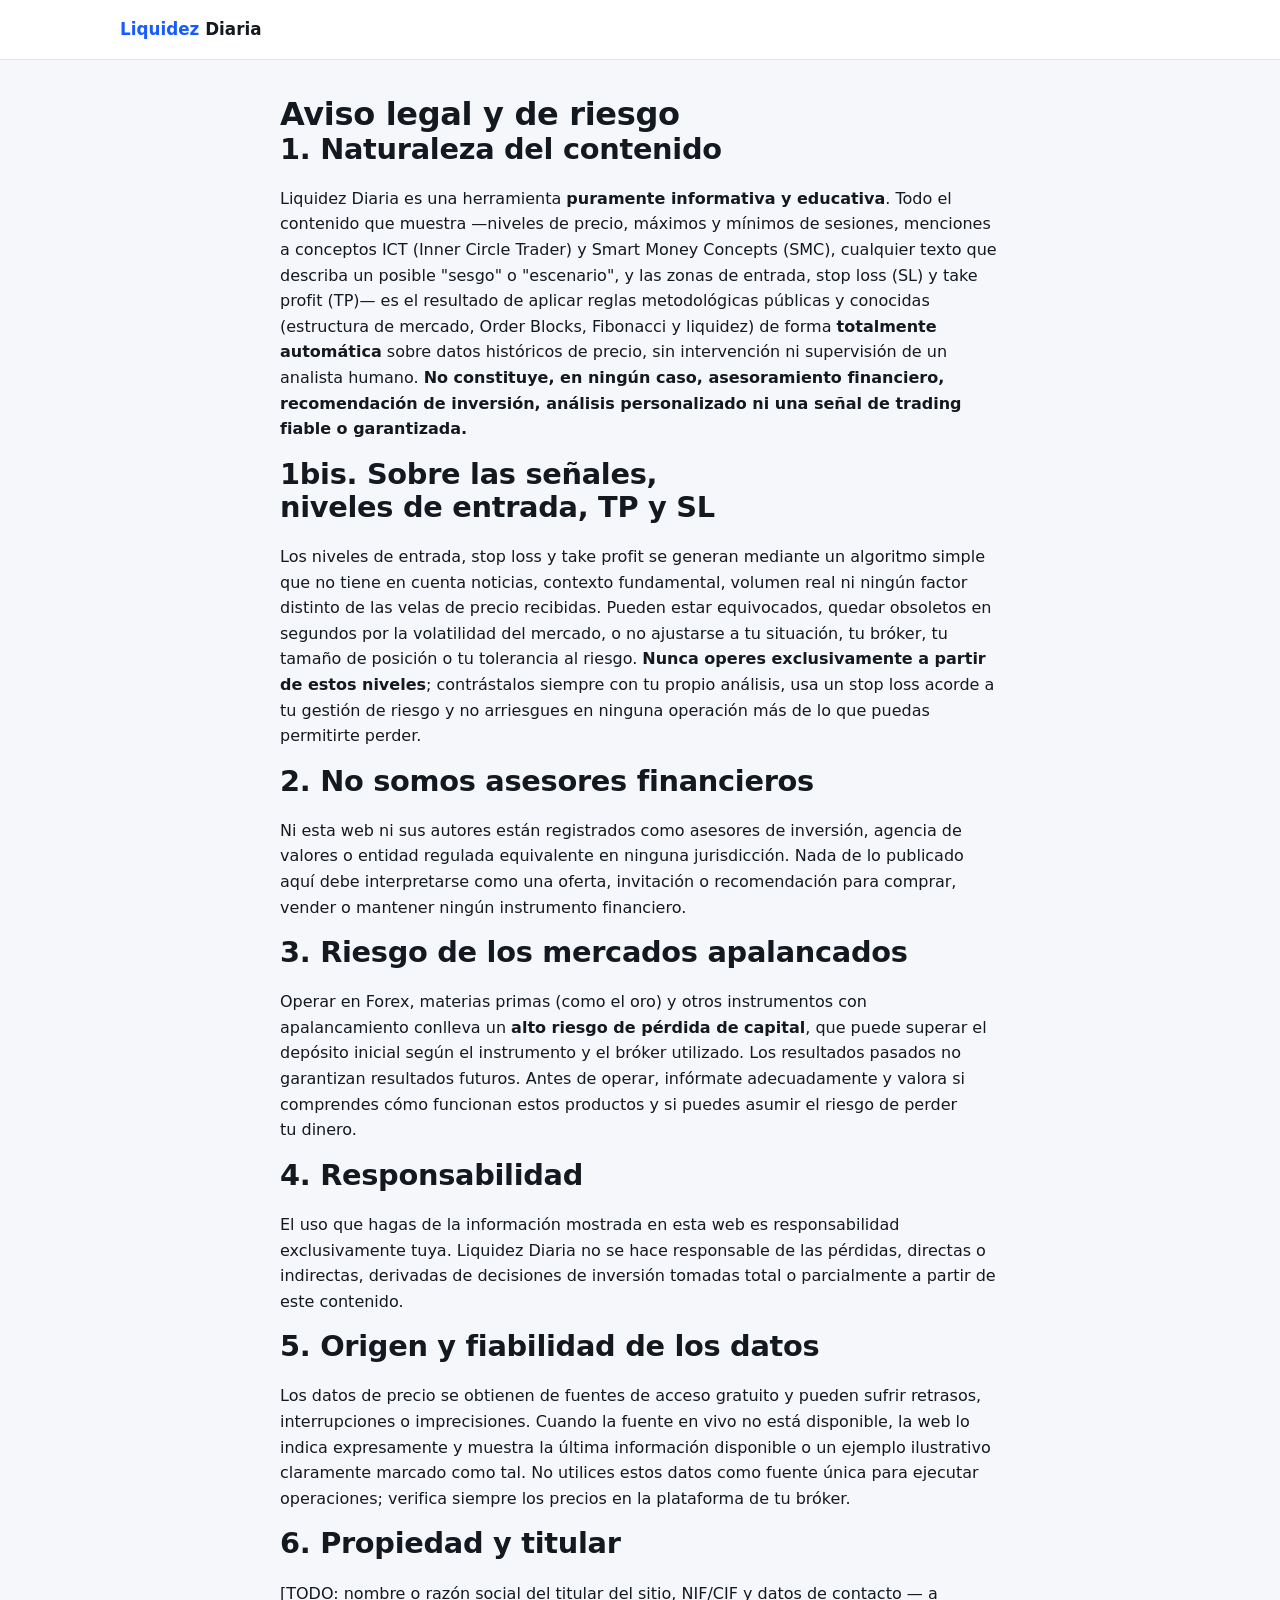
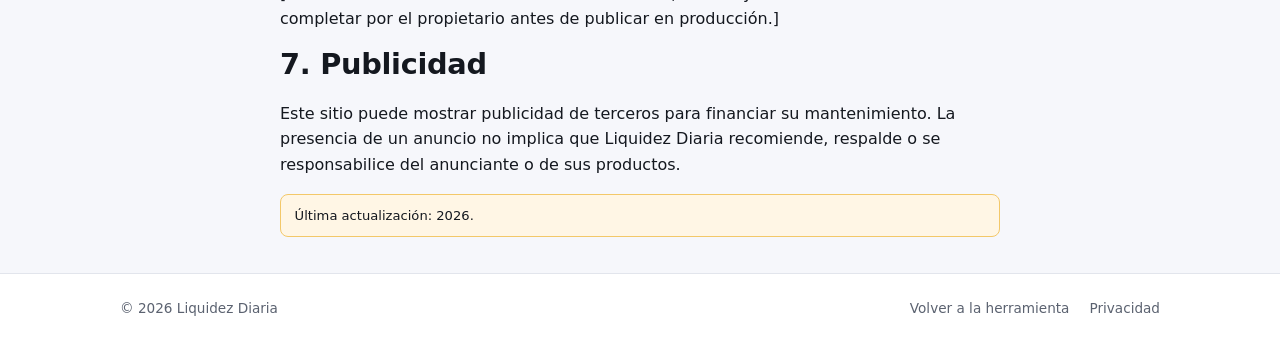
<file: aviso-legal.html>
<!doctype html>
<html lang="es">
<head>
<meta charset="UTF-8">
<meta name="viewport" content="width=device-width, initial-scale=1">
<title>Aviso legal y de riesgo | Liquidez Diaria</title>
<meta name="robots" content="noindex, follow">
<link rel="icon" href="assets/img/favicon.svg" type="image/svg+xml">
<link rel="stylesheet" href="styles.css?v=20260818">
</head>
<body>
<header class="site-header">
  <div class="container site-header__inner">
    <a class="logo" href="/"><span>Liquidez <strong>Diaria</strong></span></a>
  </div>
</header>
<main class="container seccion seccion--texto">
  <h1>Aviso legal y de riesgo</h1>

  <h2>1. Naturaleza del contenido</h2>
  <p>Liquidez Diaria es una herramienta <strong>puramente informativa y educativa</strong>. Todo el contenido que muestra —niveles de precio, máximos y mínimos de sesiones, menciones a conceptos ICT (Inner Circle Trader) y Smart Money Concepts (SMC), cualquier texto que describa un posible "sesgo" o "escenario", y las zonas de entrada, stop loss (SL) y take profit (TP)— es el resultado de aplicar reglas metodológicas públicas y conocidas (estructura de mercado, Order Blocks, Fibonacci y liquidez) de forma <strong>totalmente automática</strong> sobre datos históricos de precio, sin intervención ni supervisión de un analista humano. <strong>No constituye, en ningún caso, asesoramiento financiero, recomendación de inversión, análisis personalizado ni una señal de trading fiable o garantizada.</strong></p>

  <h2>1bis. Sobre las señales, niveles de entrada, TP y SL</h2>
  <p>Los niveles de entrada, stop loss y take profit se generan mediante un algoritmo simple que no tiene en cuenta noticias, contexto fundamental, volumen real ni ningún factor distinto de las velas de precio recibidas. Pueden estar equivocados, quedar obsoletos en segundos por la volatilidad del mercado, o no ajustarse a tu situación, tu bróker, tu tamaño de posición o tu tolerancia al riesgo. <strong>Nunca operes exclusivamente a partir de estos niveles</strong>; contrástalos siempre con tu propio análisis, usa un stop loss acorde a tu gestión de riesgo y no arriesgues en ninguna operación más de lo que puedas permitirte perder.</p>

  <h2>2. No somos asesores financieros</h2>
  <p>Ni esta web ni sus autores están registrados como asesores de inversión, agencia de valores o entidad regulada equivalente en ninguna jurisdicción. Nada de lo publicado aquí debe interpretarse como una oferta, invitación o recomendación para comprar, vender o mantener ningún instrumento financiero.</p>

  <h2>3. Riesgo de los mercados apalancados</h2>
  <p>Operar en Forex, materias primas (como el oro) y otros instrumentos con apalancamiento conlleva un <strong>alto riesgo de pérdida de capital</strong>, que puede superar el depósito inicial según el instrumento y el bróker utilizado. Los resultados pasados no garantizan resultados futuros. Antes de operar, infórmate adecuadamente y valora si comprendes cómo funcionan estos productos y si puedes asumir el riesgo de perder tu dinero.</p>

  <h2>4. Responsabilidad</h2>
  <p>El uso que hagas de la información mostrada en esta web es responsabilidad exclusivamente tuya. Liquidez Diaria no se hace responsable de las pérdidas, directas o indirectas, derivadas de decisiones de inversión tomadas total o parcialmente a partir de este contenido.</p>

  <h2>5. Origen y fiabilidad de los datos</h2>
  <p>Los datos de precio se obtienen de fuentes de acceso gratuito y pueden sufrir retrasos, interrupciones o imprecisiones. Cuando la fuente en vivo no está disponible, la web lo indica expresamente y muestra la última información disponible o un ejemplo ilustrativo claramente marcado como tal. No utilices estos datos como fuente única para ejecutar operaciones; verifica siempre los precios en la plataforma de tu bróker.</p>

  <h2>6. Propiedad y titular</h2>
  <p>[TODO: nombre o razón social del titular del sitio, NIF/CIF y datos de contacto — a completar por el propietario antes de publicar en producción.]</p>

  <h2>7. Publicidad</h2>
  <p>Este sitio puede mostrar publicidad de terceros para financiar su mantenimiento. La presencia de un anuncio no implica que Liquidez Diaria recomiende, respalde o se responsabilice del anunciante o de sus productos.</p>

  <p class="disclaimer-inline">Última actualización: <span data-anio>2026</span>.</p>
</main>
<footer class="site-footer">
  <div class="container site-footer__inner">
    <p>© <span data-anio>2026</span> Liquidez Diaria</p>
    <nav><a href="/">Volver a la herramienta</a><a href="privacidad.html">Privacidad</a></nav>
  </div>
</footer>
<script defer src="lib/manifest.js"></script>
<script defer src="main.js?v=20260818"></script>
</body>
</html>
</file>
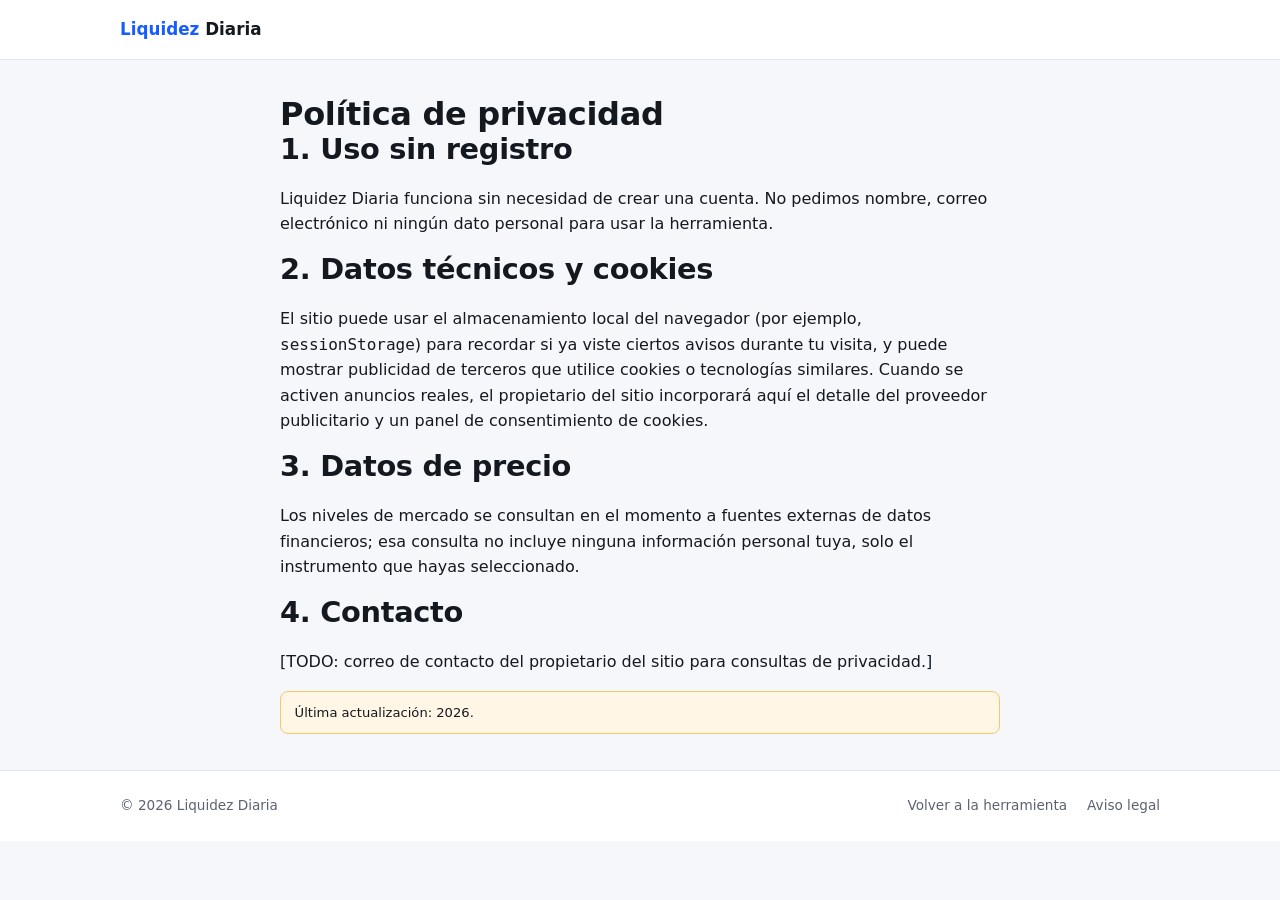
<file: privacidad.html>
<!doctype html>
<html lang="es">
<head>
<meta charset="UTF-8">
<meta name="viewport" content="width=device-width, initial-scale=1">
<title>Política de privacidad | Liquidez Diaria</title>
<meta name="robots" content="noindex, follow">
<link rel="icon" href="assets/img/favicon.svg" type="image/svg+xml">
<link rel="stylesheet" href="styles.css?v=20260818">
</head>
<body>
<header class="site-header">
  <div class="container site-header__inner">
    <a class="logo" href="/"><span>Liquidez <strong>Diaria</strong></span></a>
  </div>
</header>
<main class="container seccion seccion--texto">
  <h1>Política de privacidad</h1>

  <h2>1. Uso sin registro</h2>
  <p>Liquidez Diaria funciona sin necesidad de crear una cuenta. No pedimos nombre, correo electrónico ni ningún dato personal para usar la herramienta.</p>

  <h2>2. Datos técnicos y cookies</h2>
  <p>El sitio puede usar el almacenamiento local del navegador (por ejemplo, <code>sessionStorage</code>) para recordar si ya viste ciertos avisos durante tu visita, y puede mostrar publicidad de terceros que utilice cookies o tecnologías similares. Cuando se activen anuncios reales, el propietario del sitio incorporará aquí el detalle del proveedor publicitario y un panel de consentimiento de cookies.</p>
  <!-- TODO: el propietario debe añadir aquí su gestor de consentimiento (CMP) al activar AdSense u otro proveedor -->

  <h2>3. Datos de precio</h2>
  <p>Los niveles de mercado se consultan en el momento a fuentes externas de datos financieros; esa consulta no incluye ninguna información personal tuya, solo el instrumento que hayas seleccionado.</p>

  <h2>4. Contacto</h2>
  <p>[TODO: correo de contacto del propietario del sitio para consultas de privacidad.]</p>

  <p class="disclaimer-inline">Última actualización: <span data-anio>2026</span>.</p>
</main>
<footer class="site-footer">
  <div class="container site-footer__inner">
    <p>© <span data-anio>2026</span> Liquidez Diaria</p>
    <nav><a href="/">Volver a la herramienta</a><a href="aviso-legal.html">Aviso legal</a></nav>
  </div>
</footer>
<script defer src="lib/manifest.js"></script>
<script defer src="main.js?v=20260818"></script>
</body>
</html>
</file>
<file: styles.css>
/* =============================================================
   1. Tokens
   ============================================================= */
:root {
  --bg: #f6f7fb;
  --surface: #ffffff;
  --border: #e2e5ec;
  --text: #14181f;
  --text-muted: #5b6270;
  --accent: #175cff;
  --accent-dark: #0d3fb8;
  --up: #0a9d5a;
  --down: #d1372f;
  --warn-bg: #fff6e5;
  --warn-border: #f3c869;
  --radius: 14px;
  --radius-sm: 8px;
  --sans: "Manrope", system-ui, -apple-system, "Segoe UI", sans-serif;
  --mono: "JetBrains Mono", ui-monospace, monospace;
  --ease-out: cubic-bezier(0.16, 1, 0.3, 1);
  --container: 1080px;
}
@media (prefers-color-scheme: dark) {
  :root {
    --bg: #0d1015;
    --surface: #171b23;
    --border: #262c38;
    --text: #eef1f6;
    --text-muted: #9aa3b2;
    --warn-bg: #2a2410;
    --warn-border: #8a6c1c;
  }
}

/* =============================================================
   2. Reset & base
   ============================================================= */
*, *::before, *::after { box-sizing: border-box; margin: 0; }
html { -webkit-text-size-adjust: 100%; tab-size: 2; scroll-behavior: smooth; }
@media (prefers-reduced-motion: reduce) { html { scroll-behavior: auto; } }
body {
  font-family: var(--sans);
  font-size: 16px;
  line-height: 1.6;
  background: var(--bg);
  color: var(--text);
  -webkit-font-smoothing: antialiased;
  overflow-x: clip;
  overscroll-behavior-y: none;
}
img, svg, video { display: block; max-width: 100%; }
button { font: inherit; color: inherit; cursor: pointer; border: 0; background: none; }
a { color: inherit; text-decoration: none; }
p { text-wrap: pretty; }
h1, h2, h3 { text-wrap: balance; line-height: 1.15; letter-spacing: -0.01em; font-weight: 800; }
::selection { background: var(--accent); color: #fff; }
:focus-visible { outline: 2px solid var(--accent); outline-offset: 3px; border-radius: 4px; }

.skip-link {
  position: fixed; top: -100px; left: 1rem;
  padding: .6rem 1rem; background: var(--accent); color: #fff;
  z-index: 9999; border-radius: 8px; font-weight: 600;
  transition: top .2s var(--ease-out);
}
.skip-link:focus { top: 1rem; }

/* =============================================================
   3. Utilities
   ============================================================= */
.container { width: 100%; max-width: var(--container); margin-inline: auto; padding-inline: 1.25rem; }

/* =============================================================
   4. Header
   ============================================================= */
.site-header { padding-block: 1rem; border-bottom: 1px solid var(--border); background: var(--surface); }
.site-header__inner { display: flex; align-items: center; justify-content: space-between; gap: 1rem; }
.logo { display: flex; align-items: center; gap: .5rem; font-weight: 700; font-size: 1.05rem; color: var(--accent); }
.logo strong { color: var(--text); }
.site-nav { display: none; gap: 1.5rem; font-size: .92rem; font-weight: 600; color: var(--text-muted); }
.site-nav a:hover { color: var(--accent); }
@media (min-width: 720px) { .site-nav { display: flex; } }

/* =============================================================
   5. Hero
   ============================================================= */
.hero { padding-block: 2.5rem 1.5rem; text-align: center; max-width: 760px; }
.hero h1 { font-size: clamp(1.7rem, 4.6vw, 2.6rem); }
.hero__subtitle { margin-top: .9rem; color: var(--text-muted); font-size: 1.05rem; }

/* =============================================================
   6. Tool card
   ============================================================= */
.tool-section { padding-block: .5rem 2rem; }
.tool-card {
  background: var(--surface);
  border: 1px solid var(--border);
  border-radius: var(--radius);
  padding: 1.25rem;
  box-shadow: 0 1px 2px rgba(20, 24, 31, .04), 0 12px 32px -16px rgba(20, 24, 31, .12);
}
@media (min-width: 720px) { .tool-card { padding: 2rem; } }

.tool-card__top { display: flex; flex-wrap: wrap; align-items: center; justify-content: space-between; gap: .75rem; margin-bottom: 1rem; }
.actualizado { font-size: .82rem; color: var(--text-muted); font-family: var(--mono); }

.chip-group { display: flex; flex-wrap: wrap; gap: .5rem; }
.chip-btn {
  padding: .5rem .9rem; border-radius: 999px; border: 1px solid var(--border);
  font-weight: 700; font-size: .88rem; background: var(--bg); color: var(--text-muted);
  transition: all .15s var(--ease-out);
}
.chip-btn:hover { border-color: var(--accent); color: var(--accent); }
.chip-btn.is-active { background: var(--accent); border-color: var(--accent); color: #fff; }

.fuente-aviso {
  background: var(--warn-bg); border: 1px solid var(--warn-border); color: #7a5a00;
  padding: .6rem .8rem; border-radius: var(--radius-sm); font-size: .85rem; margin-bottom: 1rem;
}
@media (prefers-color-scheme: dark) { .fuente-aviso { color: #e8c96a; } }

.error-aviso {
  display: flex; flex-wrap: wrap; align-items: center; justify-content: space-between; gap: .75rem;
  background: #fdeceb; border: 1px solid #f3b3ae; color: #8a2a23;
  padding: .7rem .9rem; border-radius: var(--radius-sm); font-size: .88rem; margin-bottom: 1rem;
}
.error-aviso p { margin: 0; }
.error-aviso .btn { flex-shrink: 0; }
.error-aviso[hidden] { display: none; }
@media (prefers-color-scheme: dark) { .error-aviso { background: #3a1613; border-color: #6b2924; color: #ff9a92; } }

.noscript-aviso {
  background: var(--warn-bg); border: 1px solid var(--warn-border); color: #7a5a00;
  padding: .9rem 1rem; border-radius: var(--radius-sm); font-size: .9rem; margin-bottom: 1rem;
}

.niveles-grid { display: grid; grid-template-columns: 1fr; gap: .75rem; margin-bottom: 1rem; }
@media (min-width: 640px) { .niveles-grid { grid-template-columns: repeat(3, 1fr); } }
.nivel-destacado {
  background: var(--bg); border: 1px solid var(--border); border-radius: var(--radius-sm);
  padding: .9rem 1rem; display: flex; flex-direction: column; gap: .3rem;
}
.nivel-destacado__label { font-size: .78rem; color: var(--text-muted); font-weight: 600; text-transform: uppercase; letter-spacing: .02em; }
.nivel-destacado__valor { font-family: var(--mono); font-size: 1.5rem; font-weight: 700; }
.nivel-destacado--pdh .nivel-destacado__valor { color: var(--up); }
.nivel-destacado--pdl .nivel-destacado__valor { color: var(--down); }

.chips-estado { display: flex; flex-wrap: wrap; gap: .5rem; margin-bottom: 1.25rem; }
.chip { font-size: .78rem; font-weight: 700; padding: .35rem .7rem; border-radius: 999px; background: var(--bg); border: 1px solid var(--border); color: var(--text-muted); }
.chip--alerta { background: #fdeceb; border-color: #f3b3ae; color: var(--down); }
.chip--activo { background: #e7f0ff; border-color: #b9d0ff; color: var(--accent-dark); }
@media (prefers-color-scheme: dark) {
  .chip--alerta { background: #3a1613; color: #ff9a92; border-color: #6b2924; }
  .chip--activo { background: #142a52; color: #9dc0ff; border-color: #2c4a86; }
}

.sesiones-titulo { font-size: 1.05rem; margin-bottom: .75rem; }
.sesiones-grid { display: grid; grid-template-columns: 1fr; gap: .6rem; margin-bottom: 1.25rem; }
@media (min-width: 640px) { .sesiones-grid { grid-template-columns: repeat(3, 1fr); } }
.sesion-card { background: var(--bg); border: 1px solid var(--border); border-radius: var(--radius-sm); padding: .8rem .9rem; }
.sesion-card--vacia { color: var(--text-muted); font-size: .85rem; }
.sesion-card--pendiente { opacity: .55; }
.sesion-card__label { display: block; font-weight: 700; font-size: .85rem; margin-bottom: .1rem; }
.sesion-card__rango { display: block; font-family: var(--mono); font-size: .78rem; color: var(--text-muted); margin-bottom: .45rem; }
.sesion-card__niveles { display: flex; gap: 1rem; font-family: var(--mono); font-size: .88rem; }
.sesion-card__niveles em { font-style: normal; color: var(--text-muted); margin-right: .25rem; }

/* =============================================================
   6zero. Panel "Hoy" (máximo/mínimo y sesiones del día en curso)
   ============================================================= */
.hoy-panel {
  background: var(--bg); border: 1px solid var(--border); border-radius: var(--radius-sm);
  padding: 1.1rem 1.2rem; margin-bottom: 1.25rem; border-left: 4px solid var(--accent);
}
.hoy-panel h2 { font-size: 1rem; margin-bottom: .6rem; }
.hoy-panel h2 span { color: var(--accent); }
.niveles-grid--hoy { grid-template-columns: 1fr; margin-bottom: .5rem; }
@media (min-width: 640px) { .niveles-grid--hoy { grid-template-columns: repeat(2, 1fr); } }
.hoy-nota { font-size: .8rem; color: var(--text-muted); margin-bottom: .75rem; }

.relato-card { background: var(--bg); border: 1px solid var(--border); border-radius: var(--radius-sm); padding: 1rem 1.1rem; margin-bottom: 1.25rem; }
.relato-card h2 { font-size: 1rem; margin-bottom: .5rem; }
.relato-card p { font-size: .95rem; color: var(--text); }

.tv-chart-wrap { margin-bottom: 1.25rem; border: 1px solid var(--border); border-radius: var(--radius-sm); overflow: hidden; background: var(--bg); }
.tv-chart { height: 380px; min-height: 320px; }
.tv-fallback { padding: 1.5rem; text-align: center; color: var(--text-muted); font-size: .9rem; }

.disclaimer-inline { font-size: .82rem; color: var(--text-muted); background: var(--warn-bg); border: 1px solid var(--warn-border); border-radius: var(--radius-sm); padding: .65rem .85rem; margin-bottom: .75rem; }
.disclaimer-inline a { text-decoration: underline; font-weight: 600; }
.privacidad-badge { font-size: .82rem; color: var(--text-muted); }

/* =============================================================
   6bis. Panel de setups técnicos automáticos (multi-temporalidad)
   ============================================================= */
.setups-panel {
  background: var(--bg); border: 1px solid var(--border); border-radius: var(--radius-sm);
  padding: 1.1rem 1.2rem; margin-bottom: 1.25rem;
}
.setups-panel__top { display: flex; flex-wrap: wrap; align-items: center; justify-content: space-between; gap: .6rem; margin-bottom: .75rem; }
.setups-panel__top h2 { font-size: 1rem; }
.setups-contador { font-size: .82rem; color: var(--text-muted); font-family: var(--mono); }
.setups-contador strong { color: var(--text); }
.senal-disclaimer {
  font-size: .82rem; color: #7a5a00; background: var(--warn-bg); border: 1px solid var(--warn-border);
  border-radius: var(--radius-sm); padding: .65rem .85rem; margin-bottom: .85rem;
}
@media (prefers-color-scheme: dark) { .senal-disclaimer { color: #e8c96a; } }
.senal-vacio { color: var(--text-muted); font-size: .92rem; }

.setups-grid { display: grid; grid-template-columns: 1fr; gap: .75rem; }
@media (min-width: 720px) { .setups-grid { grid-template-columns: repeat(2, 1fr); } }
.setup-card {
  background: var(--surface); border: 1px solid var(--border); border-radius: var(--radius-sm);
  padding: .9rem 1rem; display: flex; flex-direction: column; gap: .55rem;
  border-left: 4px solid var(--border);
}
.setup-card--alcista { border-left-color: var(--up); }
.setup-card--bajista { border-left-color: var(--down); }
.setup-card__top { display: flex; flex-wrap: wrap; align-items: center; gap: .4rem; }
.setup-card__tf {
  font-size: .72rem; font-weight: 700; padding: .2rem .55rem; border-radius: 999px;
  background: var(--bg); border: 1px solid var(--border); color: var(--text-muted); font-family: var(--mono);
}
.setup-card__sesgo { font-size: .82rem; font-weight: 700; }
.setup-card--alcista .setup-card__sesgo { color: var(--up); }
.setup-card--bajista .setup-card__sesgo { color: var(--down); }
.setup-card__niveles { display: grid; grid-template-columns: 1fr 1fr; gap: .5rem; }
.setup-card__niveles span { display: flex; flex-direction: column; gap: .15rem; font-family: var(--mono); font-size: .88rem; font-weight: 700; }
.setup-card__niveles em { font-style: normal; font-weight: 600; text-transform: uppercase; letter-spacing: .02em; font-size: .68rem; color: var(--text-muted); font-family: var(--sans); }
.setup-card__fecha { font-size: .76rem; color: var(--text-muted); }
.setup-card__confluencia-detalle { font-size: .76rem; color: #6c2bd9; font-weight: 600; }
@media (prefers-color-scheme: dark) { .setup-card__confluencia-detalle { color: #c9a8ff; } }
.chip--confluencia { background: #f0e7ff; border-color: #d3b9ff; color: #6c2bd9; }
@media (prefers-color-scheme: dark) { .chip--confluencia { background: #2a1a4d; color: #c9a8ff; border-color: #4a2f86; } }

/* Diagrama de niveles (SVG) dentro de cada setup-card: entrada/OTE/SL/TP1-2,
   precio actual y zonas en confluencia. El color nunca es la única señal:
   cada elemento lleva también texto y una posición fija en el eje de precio,
   así que sigue siendo legible en blanco y negro o con daltonismo. */
.setup-diagrama { width: 100%; height: auto; display: block; margin: .1rem 0; }
.diagrama__fondo { fill: var(--bg); }
.diagrama__vela-mecha { stroke: var(--text-muted); stroke-width: 1; opacity: .5; }
.diagrama__vela-cuerpo { opacity: .5; }
.diagrama__vela-cuerpo--alcista { fill: var(--up); }
.diagrama__vela-cuerpo--bajista { fill: var(--down); }
.diagrama__pdhpdl { stroke: var(--text-muted); stroke-width: 1; stroke-dasharray: 2 3; opacity: .6; }
.diagrama__pdhpdl-txt { fill: var(--text-muted); font-size: 8px; font-family: var(--mono); }
.diagrama__confluencia { fill: none; stroke: #6c2bd9; stroke-width: 1.5; stroke-dasharray: 3 2; opacity: .75; }
.diagrama__confluencia-txt { fill: #6c2bd9; font-size: 8px; font-family: var(--mono); font-weight: 700; }
@media (prefers-color-scheme: dark) {
  .diagrama__confluencia { stroke: #c9a8ff; }
  .diagrama__confluencia-txt { fill: #c9a8ff; }
}
.diagrama__entrada { opacity: .16; }
.diagrama__entrada--alcista { fill: var(--up); }
.diagrama__entrada--bajista { fill: var(--down); }
.diagrama__ote { opacity: .34; }
.diagrama__ote--alcista { fill: var(--up); }
.diagrama__ote--bajista { fill: var(--down); }
.diagrama__label { fill: var(--text); font-size: 8px; font-family: var(--sans); font-weight: 700; }
.diagrama__sl { stroke: var(--warn-border); stroke-width: 1.5; stroke-dasharray: 4 2; }
.diagrama__sl-txt { fill: #7a5a00; font-size: 8px; font-family: var(--mono); font-weight: 700; }
@media (prefers-color-scheme: dark) { .diagrama__sl-txt { fill: #e8c96a; } }
.diagrama__tp { stroke-width: 1.5; }
.diagrama__tp--alcista { stroke: var(--up); }
.diagrama__tp--bajista { stroke: var(--down); }
.diagrama__tp-txt { font-size: 8px; font-family: var(--mono); font-weight: 700; }
.diagrama__tp-txt--alcista { fill: var(--up); }
.diagrama__tp-txt--bajista { fill: var(--down); }
.diagrama__precio { stroke: var(--accent); stroke-width: 1.5; stroke-dasharray: 5 3; }
.diagrama__precio-txt { fill: var(--accent-dark); font-size: 8px; font-family: var(--mono); font-weight: 700; }
@media (prefers-color-scheme: dark) { .diagrama__precio-txt { fill: #8fb4ff; } }
.diagrama__precio-txt--fuera { fill: var(--accent); }

/* =============================================================
   6quater. Zonas de liquidez (varios Order Blocks)
   ============================================================= */
.zonas-panel { margin-bottom: 1.25rem; }
.zonas-panel h2 { font-size: 1rem; margin-bottom: .4rem; }
.zonas-intro { font-size: .85rem; color: var(--text-muted); margin-bottom: .85rem; }
.zonas-vacio { font-size: .88rem; color: var(--text-muted); }
.zonas-liquidez-grid { display: grid; grid-template-columns: 1fr; gap: .6rem; }
@media (min-width: 640px) { .zonas-liquidez-grid { grid-template-columns: repeat(2, 1fr); } }
.zona-liquidez {
  background: var(--bg); border: 1px solid var(--border); border-radius: var(--radius-sm);
  padding: .75rem .9rem; display: flex; flex-direction: column; gap: .3rem;
  border-left: 4px solid var(--border);
}
.zona-liquidez--alcista { border-left-color: var(--up); }
.zona-liquidez--bajista { border-left-color: var(--down); }
.zona-liquidez--breaker { opacity: .6; }
.zona-liquidez--fvg { border-left-style: dashed; }
.zona-liquidez--rellenado { opacity: .6; }
.zona-liquidez__top { display: flex; flex-wrap: wrap; align-items: center; justify-content: space-between; gap: .4rem; }
.zona-liquidez__tf {
  font-size: .68rem; font-weight: 700; padding: .15rem .5rem; border-radius: 999px;
  background: var(--surface); border: 1px solid var(--border); color: var(--text-muted); font-family: var(--mono);
  margin-right: auto;
}
.zona-liquidez__tipo { font-size: .82rem; font-weight: 700; }
.zona-liquidez__estado { font-size: .72rem; font-weight: 700; padding: .2rem .55rem; border-radius: 999px; background: var(--surface); border: 1px solid var(--border); color: var(--text-muted); text-transform: uppercase; letter-spacing: .02em; }
.zona-liquidez--sin-testear .zona-liquidez__estado { background: #e7f0ff; border-color: #b9d0ff; color: var(--accent-dark); }
.zona-liquidez--testeada .zona-liquidez__estado { background: var(--warn-bg); border-color: var(--warn-border); color: #7a5a00; }
.zona-liquidez--breaker .zona-liquidez__estado { background: #f0e7ff; border-color: #d3b9ff; color: #6c2bd9; }
.zona-liquidez--rellenado .zona-liquidez__estado { background: #e2f7ee; border-color: #a8e0c6; color: #147a52; }
@media (prefers-color-scheme: dark) {
  .zona-liquidez--sin-testear .zona-liquidez__estado { background: #142a52; color: #9dc0ff; border-color: #2c4a86; }
  .zona-liquidez--testeada .zona-liquidez__estado { color: #e8c96a; }
  .zona-liquidez--breaker .zona-liquidez__estado { background: #2a1a4d; color: #c9a8ff; border-color: #4a2f86; }
  .zona-liquidez--rellenado .zona-liquidez__estado { background: #123527; color: #7fe0b3; border-color: #1f5c3f; }
}
.zona-liquidez__rango { font-family: var(--mono); font-weight: 700; font-size: 1rem; }
.zona-liquidez__fecha { font-size: .76rem; color: var(--text-muted); }

/* =============================================================
   6quinquies. Gauge de momentum del día (propio, no de terceros)
   ============================================================= */
.gauge-panel {
  background: var(--bg); border: 1px solid var(--border); border-radius: var(--radius-sm);
  padding: 1.1rem 1.2rem; margin-bottom: 1.25rem;
}
.gauge-panel__top { display: flex; flex-wrap: wrap; align-items: center; justify-content: space-between; gap: .6rem; margin-bottom: .5rem; }
.gauge-panel__top h2 { font-size: 1rem; }
.gauge-panel__badge {
  font-size: .8rem; font-weight: 700; padding: .35rem .75rem; border-radius: 999px;
  background: var(--surface); border: 1px solid var(--border); color: var(--text-muted);
}
.gauge-panel__badge[data-gauge-clase="codicia-extrema"],
.gauge-panel__badge[data-gauge-clase="codicia"] { background: #e6f6ee; border-color: #a9e0c3; color: var(--up); }
.gauge-panel__badge[data-gauge-clase="miedo-extremo"],
.gauge-panel__badge[data-gauge-clase="miedo"] { background: #fdeceb; border-color: #f3b3ae; color: var(--down); }
@media (prefers-color-scheme: dark) {
  .gauge-panel__badge[data-gauge-clase="codicia-extrema"],
  .gauge-panel__badge[data-gauge-clase="codicia"] { background: #0f2e1f; color: #6fe3a6; border-color: #1c5c3c; }
  .gauge-panel__badge[data-gauge-clase="miedo-extremo"],
  .gauge-panel__badge[data-gauge-clase="miedo"] { background: #3a1613; color: #ff9a92; border-color: #6b2924; }
}
.gauge-wrap { display: flex; flex-direction: column; align-items: center; gap: .25rem; padding-block: .25rem .5rem; }
.gauge-svg { width: 100%; max-width: 260px; height: auto; }
.gauge-svg [data-gauge-arc] { transition: stroke-dasharray .5s var(--ease-out), stroke .5s var(--ease-out); }
.gauge-svg [data-gauge-needle] { transform-origin: 100px 100px; transition: transform .5s var(--ease-out); }
.gauge-value { font-family: var(--mono); font-size: 1.4rem; font-weight: 700; margin-top: -1.6rem; }
.gauge-nota { font-size: .8rem; color: var(--text-muted); text-align: center; max-width: 480px; margin-inline: auto; }

/* =============================================================
   6ter. Conceptos técnicos y noticias
   ============================================================= */
.seccion-intro { color: var(--text-muted); margin-bottom: 1.25rem; max-width: 760px; }
.conceptos-grid { display: grid; grid-template-columns: 1fr; gap: 1rem; }
@media (min-width: 640px) { .conceptos-grid { grid-template-columns: repeat(2, 1fr); } }
@media (min-width: 960px) { .conceptos-grid { grid-template-columns: repeat(3, 1fr); } }
.concepto-card { background: var(--surface); border: 1px solid var(--border); border-radius: var(--radius-sm); padding: 1.1rem 1.2rem; }
.concepto-card h3 { font-size: .95rem; margin-bottom: .4rem; color: var(--accent-dark); }
.concepto-card p { font-size: .88rem; color: var(--text-muted); }
.noticias-widget-wrap { background: var(--surface); border: 1px solid var(--border); border-radius: var(--radius-sm); overflow: hidden; min-height: 420px; }
.tradingview-widget-container { min-height: 420px; }

/* =============================================================
   7. Ad slots — placeholders only
   ============================================================= */
.ad-slot {
  display: flex; align-items: center; justify-content: center;
  min-height: 90px; border: 1px dashed var(--border); border-radius: var(--radius-sm);
  color: var(--text-muted); font-weight: 700; letter-spacing: .08em; font-size: .8rem;
  background: repeating-linear-gradient(45deg, transparent, transparent 10px, rgba(0,0,0,.02) 10px, rgba(0,0,0,.02) 20px);
}
.ad-slot--leaderboard { margin-block: 1.5rem; min-height: 100px; }
.ad-slot--incontent { margin-block: 2rem; min-height: 250px; }
.ad-slot--popup { min-height: 200px; margin-block: 1rem; }
.ad-slot--toast { min-height: 70px; width: 220px; }

.ad-dialog { border: 1px solid var(--border); border-radius: var(--radius); padding: 1.25rem; max-width: 340px; width: 90vw; background: var(--surface); color: var(--text); }
.ad-dialog::backdrop { background: rgba(10, 12, 16, .55); }
.ad-dialog__close { position: absolute; top: .6rem; right: .8rem; font-size: 1.3rem; line-height: 1; color: var(--text-muted); }
.ad-dialog__close:hover { color: var(--text); }
.ad-dialog .btn { width: 100%; margin-top: .5rem; }

.ad-toast {
  position: fixed; right: 1rem; bottom: 1rem; z-index: 500;
  background: var(--surface); border: 1px solid var(--border); border-radius: var(--radius-sm);
  padding: .6rem; box-shadow: 0 12px 32px -12px rgba(0,0,0,.25);
  opacity: 0; transform: translateY(12px); transition: opacity .3s var(--ease-out), transform .3s var(--ease-out);
}
.ad-toast.is-visible { opacity: 1; transform: translateY(0); }
.ad-toast__close { position: absolute; top: -.5rem; right: -.5rem; width: 22px; height: 22px; border-radius: 50%; background: var(--text); color: var(--surface); font-size: .85rem; display: flex; align-items: center; justify-content: center; }

.btn { display: inline-flex; align-items: center; justify-content: center; padding: .65rem 1.1rem; border-radius: var(--radius-sm); font-weight: 700; font-size: .9rem; cursor: pointer; border: none; }
.btn--ghost { background: var(--bg); border: 1px solid var(--border); color: var(--text); }
.btn--ghost:hover { border-color: var(--accent); color: var(--accent); }
.btn--primario { background: var(--accent); border: 1px solid var(--accent); color: #fff; }
.btn--primario:hover { background: var(--accent-dark); border-color: var(--accent-dark); }
.btn:disabled { opacity: .6; cursor: not-allowed; }

/* =============================================================
   6quinquies. Avisos de precio (notificaciones push)
   ============================================================= */
.alertas-panel {
  background: var(--surface); border: 1px solid var(--border); border-radius: var(--radius);
  padding: 1rem 1.1rem; margin-top: 1.25rem; display: flex; flex-direction: column; gap: .6rem;
}
.alertas-panel__top { display: flex; align-items: center; justify-content: space-between; flex-wrap: wrap; gap: .4rem; }
.alertas-panel__top h2 { font-size: 1rem; margin: 0; }
.alertas-panel__estado {
  font-size: .72rem; font-weight: 700; padding: .2rem .6rem; border-radius: 999px;
  background: var(--bg); border: 1px solid var(--border); color: var(--text-muted); text-transform: uppercase; letter-spacing: .02em;
}
.alertas-nota { font-size: .85rem; color: var(--text-muted); margin: 0; }
.alertas-panel__body { display: flex; flex-direction: column; gap: .75rem; }
.alertas-instrumentos { border: 1px solid var(--border); border-radius: var(--radius-sm); padding: .6rem .75rem; display: flex; flex-wrap: wrap; gap: .5rem .9rem; }
.alertas-instrumentos legend { font-size: .78rem; font-weight: 700; color: var(--text-muted); padding: 0 .3rem; }
.alertas-instrumentos__item { display: inline-flex; align-items: center; gap: .35rem; font-size: .88rem; font-weight: 600; cursor: pointer; }
.alertas-umbral { display: flex; align-items: center; gap: .5rem; flex-wrap: wrap; font-size: .88rem; font-weight: 600; }
.alertas-umbral__input {
  width: 5rem; padding: .4rem .5rem; border-radius: var(--radius-sm); border: 1px solid var(--border);
  background: var(--bg); color: var(--text); font-family: var(--mono); font-weight: 700; text-align: center;
}
.alertas-acciones { display: flex; flex-wrap: wrap; gap: .55rem; }
.alertas-mensaje { font-size: .84rem; font-weight: 600; color: var(--up); margin: 0; }
.alertas-mensaje--error { color: var(--down); }
.alertas-no-soportado { font-size: .84rem; color: var(--text-muted); margin: 0; }

/* =============================================================
   8. Content sections
   ============================================================= */
.seccion { padding-block: 2.25rem; }
.seccion h2 { font-size: clamp(1.35rem, 3vw, 1.8rem); margin-bottom: 1.25rem; }
.seccion--texto { max-width: 760px; }
.seccion--texto p { margin-bottom: 1rem; color: var(--text); }
.seccion--texto p:last-child { margin-bottom: 0; }

.pasos-grid, .usos-grid { display: grid; grid-template-columns: 1fr; gap: 1rem; }
@media (min-width: 640px) { .pasos-grid { grid-template-columns: repeat(3, 1fr); } .usos-grid { grid-template-columns: repeat(2, 1fr); } }
@media (min-width: 960px) { .usos-grid { grid-template-columns: repeat(3, 1fr); } }
.paso, .uso-card {
  background: var(--surface); border: 1px solid var(--border); border-radius: var(--radius-sm);
  padding: 1.1rem 1.2rem;
}
.paso h3, .uso-card h3 { font-size: 1rem; margin-bottom: .5rem; }
.paso p, .uso-card p { font-size: .92rem; color: var(--text-muted); }

.faq-list { display: flex; flex-direction: column; gap: .6rem; max-width: 760px; }
.faq-list details { background: var(--surface); border: 1px solid var(--border); border-radius: var(--radius-sm); padding: .9rem 1.1rem; }
.faq-list summary { font-weight: 700; cursor: pointer; }
.faq-list p { margin-top: .6rem; color: var(--text-muted); font-size: .92rem; }

.mas-herramientas { padding-block: 1rem 2.5rem; color: var(--text-muted); font-size: .9rem; text-align: center; }

/* =============================================================
   9. Footer
   ============================================================= */
.site-footer { border-top: 1px solid var(--border); padding-block: 1.5rem; background: var(--surface); }
.site-footer__inner { display: flex; flex-direction: column; gap: .75rem; align-items: center; text-align: center; font-size: .85rem; color: var(--text-muted); }
.site-footer nav { display: flex; gap: 1.25rem; }
.site-footer nav a:hover { color: var(--accent); }
@media (min-width: 640px) { .site-footer__inner { flex-direction: row; justify-content: space-between; text-align: left; } }

/* =============================================================
   10. Tool state machine
   ============================================================= */
.tool-card[data-state="cargando"] .relato-card p::after { content: " ⏳"; }
</file>
